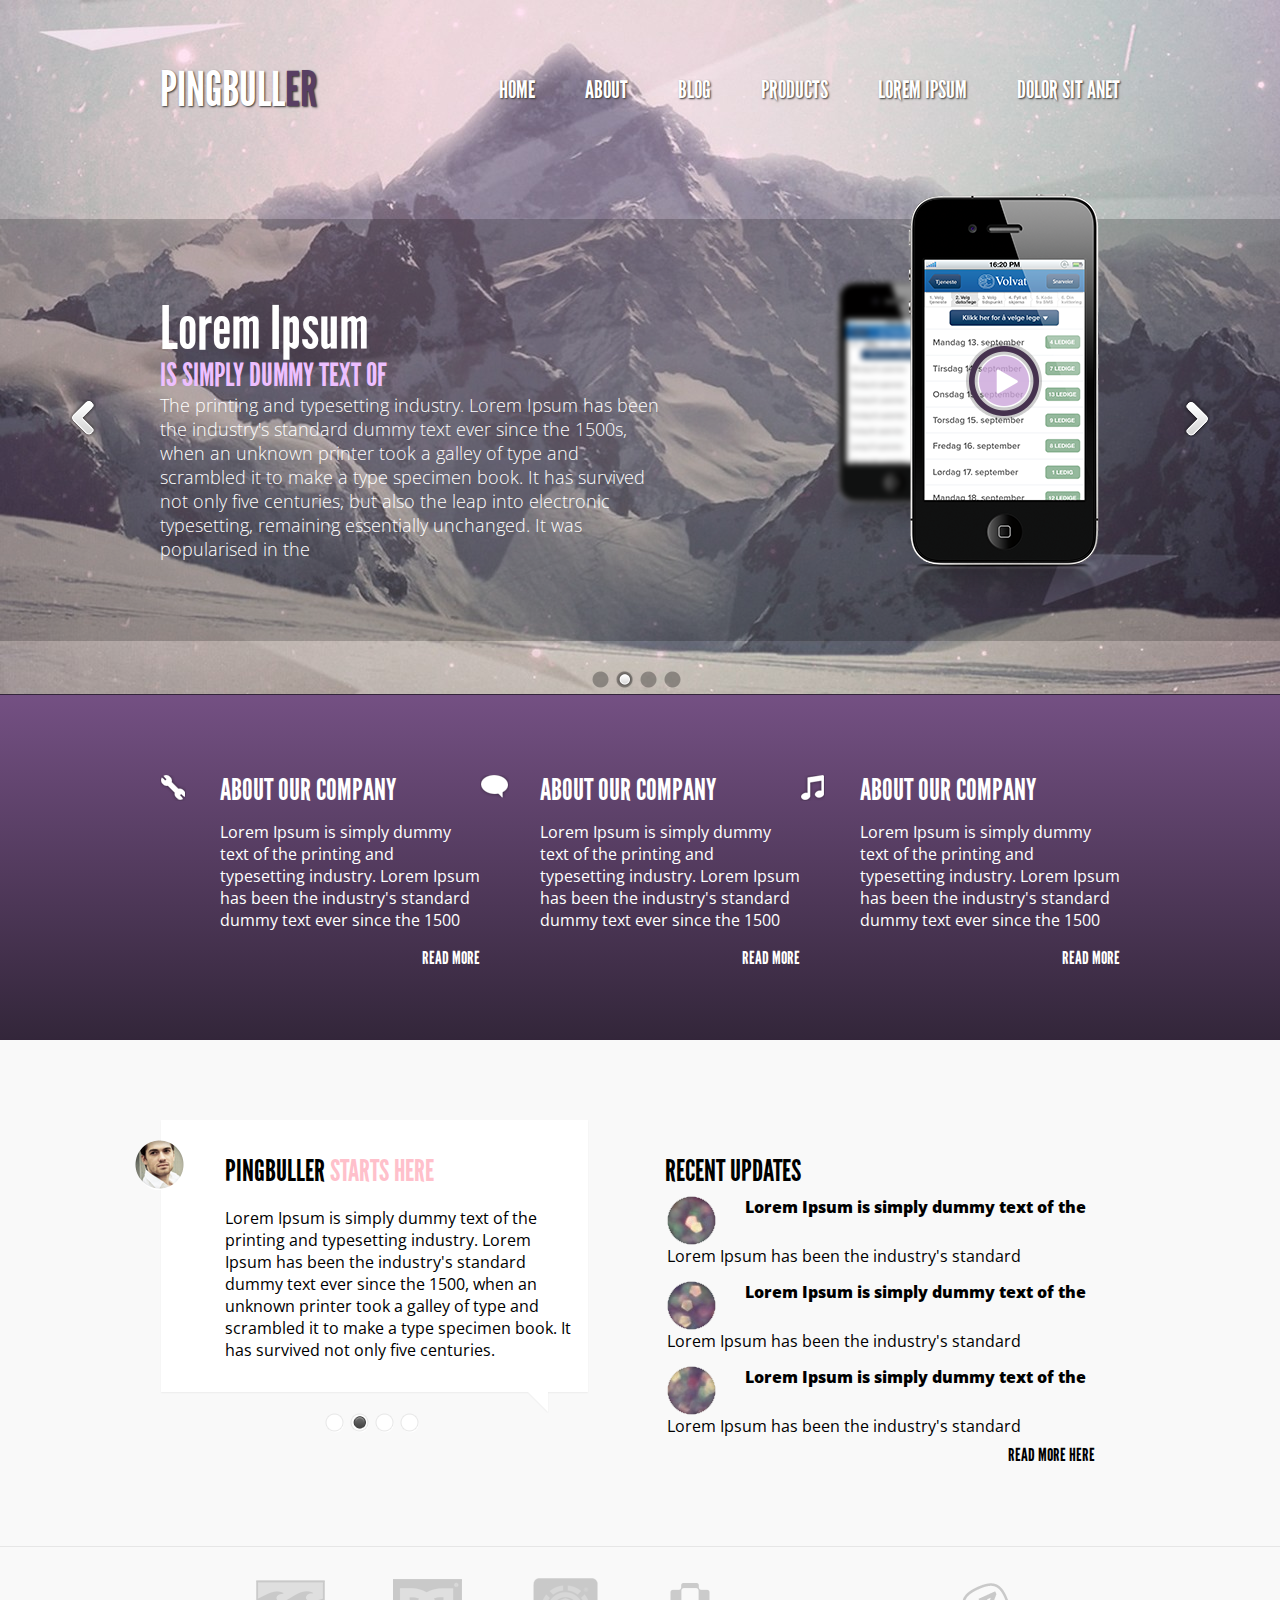
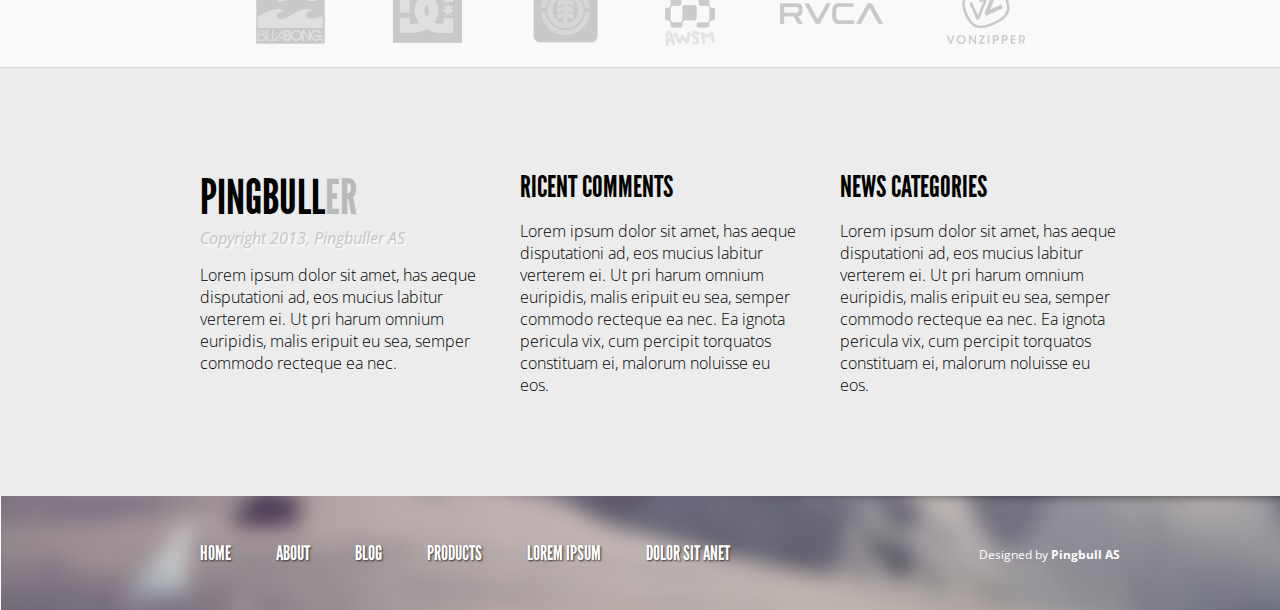
<file: examm/index.html>
<!DOCTYPE html>
<html lang="en">
<head>
    <meta charset="UTF-8">
    <title>examm</title>
    <link rel="stylesheet" href="css/style.css">
    <link href='https://fonts.googleapis.com/css?family=Open+Sans:300,400,800' rel='stylesheet' type='text/css'>
</head>
<body>
    <header>
       <div class="wrap">
           <div class="top">
               <a href="" class="logo">pingbull<span>er</span></a>
               <ul>
                   <li><a href="">home</a></li>
                   <li><a href="">about</a></li>
                   <li><a href="">blog</a></li>
                   <li><a href="">products</a></li>
                   <li><a href="">lorem ipsum</a></li>
                   <li><a href="">dolor sit anet</a></li>
               </ul>
           </div>
       </div>
        <div class="slider">
            <div class="wrap">
                <span class="title">Lorem Ipsum</span>
                <span class="subtitle">Is simply dummy text of </span>
                <p>The printing and typesetting industry. Lorem Ipsum has been the industry's standard dummy text ever since the 1500s, when an unknown printer took a galley of type and scrambled it to make a type specimen book. It has survived not only five centuries, but also the leap into electronic typesetting, remaining essentially unchanged. It was popularised in the</p>
                <img src="img/phone.png" alt="">
                <div class="arrow_left"></div>
                <div class="arrow_right"></div>
            </div>
        </div>
        <div class="wrap">
            <div class="nav">
                <span></span>
                <span class="active"></span>
                <span></span>
                <span></span>
            </div>
        </div>
    </header>
    <div class="purple">
        <div class="wrap">
                <div class="box1">
                    <span>about our company</span>
                    <p>Lorem Ipsum is simply dummy text of the printing and typesetting industry. Lorem Ipsum has been the industry's standard dummy text ever since the 1500</p>
                    <a href="">read more</a>
                </div>
                <div class="box2">
                    <span>about our company</span>
                    <p>Lorem Ipsum is simply dummy text of the printing and typesetting industry. Lorem Ipsum has been the industry's standard dummy text ever since the 1500</p>
                    <a href="">read more</a>
                </div>
                <div class="box3">
                    <span>about our company</span>
                    <p>Lorem Ipsum is simply dummy text of the printing and typesetting industry. Lorem Ipsum has been the industry's standard dummy text ever since the 1500</p>
                    <a href="">read more</a>
                </div>
        </div>
    </div>
    <div class="blog">
        <div class="wrap">
            <div class="blog1">
                <div class="item">
                    <img src="img/blog1_avatar.png" alt="">
                    <span class="black">pingbuller <span>starts here</span></span>
                    <p>Lorem Ipsum is simply dummy text of the printing and typesetting industry. Lorem Ipsum has been the industry's standard dummy text ever since the 1500, when an unknown printer took a galley of type and scrambled it to make a type specimen book. It has survived not only five centuries.</p>
                </div>
                <div class="nav">
                    <span></span>
                    <span class="active"></span>
                    <span></span>
                    <span></span>
                </div>
            </div>
            <div class="blog2">
                <span class="recent">recent updates</span>
                <div class="updates1">
                    <img src="img/update1.png" alt="">
                    <span>Lorem Ipsum is simply dummy text of the </span>
                    <p>Lorem Ipsum has been the industry's standard </p>
                </div>
                <div class="updates2">
                    <img src="img/update2.png" alt="">
                    <span>Lorem Ipsum is simply dummy text of the </span>
                    <p>Lorem Ipsum has been the industry's standard </p>
                </div>
                <div class="updates3">
                    <img src="img/update3.png" alt="">
                    <span>Lorem Ipsum is simply dummy text of the </span>
                    <p>Lorem Ipsum has been the industry's standard </p>
                </div>
                <a href="">read more here</a>
            </div>
        </div>
    </div>
    <div class="brands">
        <div class="wrap">
            <img src="img/brand1.png" alt="">
            <img src="img/brand2.png" alt="">
            <img src="img/brand3.png" alt="">
            <img src="img/brand4.png" alt="">
            <img src="img/brand5.png" alt="">
            <img src="img/brand6.png" alt="">
        </div>
    </div>
    <div class="content">
        <div class="wrap">
            <div class="pig1">
                <div class="gray">pingbull<span>er</span></div>
                <span class="italic">Copyright 2013, Pingbuller AS</span>
                <p>Lorem ipsum dolor sit amet, has aeque disputationi ad, eos mucius labitur verterem ei. Ut pri harum omnium euripidis, malis eripuit eu sea, semper commodo recteque ea nec.</p>
            </div>
            <div class="pig2">
                <span>ricent comments</span>
                <p>Lorem ipsum dolor sit amet, has aeque disputationi ad, eos mucius labitur verterem ei. Ut pri harum omnium euripidis, malis eripuit eu sea, semper commodo recteque ea nec. Ea ignota pericula vix, cum percipit torquatos constituam ei, malorum noluisse eu eos.</p>
            </div>
            <div class="pig3">
                <span>news categories</span>
                <p>Lorem ipsum dolor sit amet, has aeque disputationi ad, eos mucius labitur verterem ei. Ut pri harum omnium euripidis, malis eripuit eu sea, semper commodo recteque ea nec. Ea ignota pericula vix, cum percipit torquatos constituam ei, malorum noluisse eu eos.</p>
            </div>
        </div>
    </div>
    <footer>
        <div class="wrap">
            <ul>
                <li><a href="">home</a></li>
                <li><a href="">about</a></li>
                <li><a href="">blog</a></li>
                <li><a href="">products</a></li>
                <li><a href="">lorem ipsum</a></li>
                <li><a href="">dolor sit anet</a></li>
            </ul>
            <span class="foot">Designed by <strong>Pingbull AS</strong></span>
        </div>
    </footer>
</body>
</html>
</file>
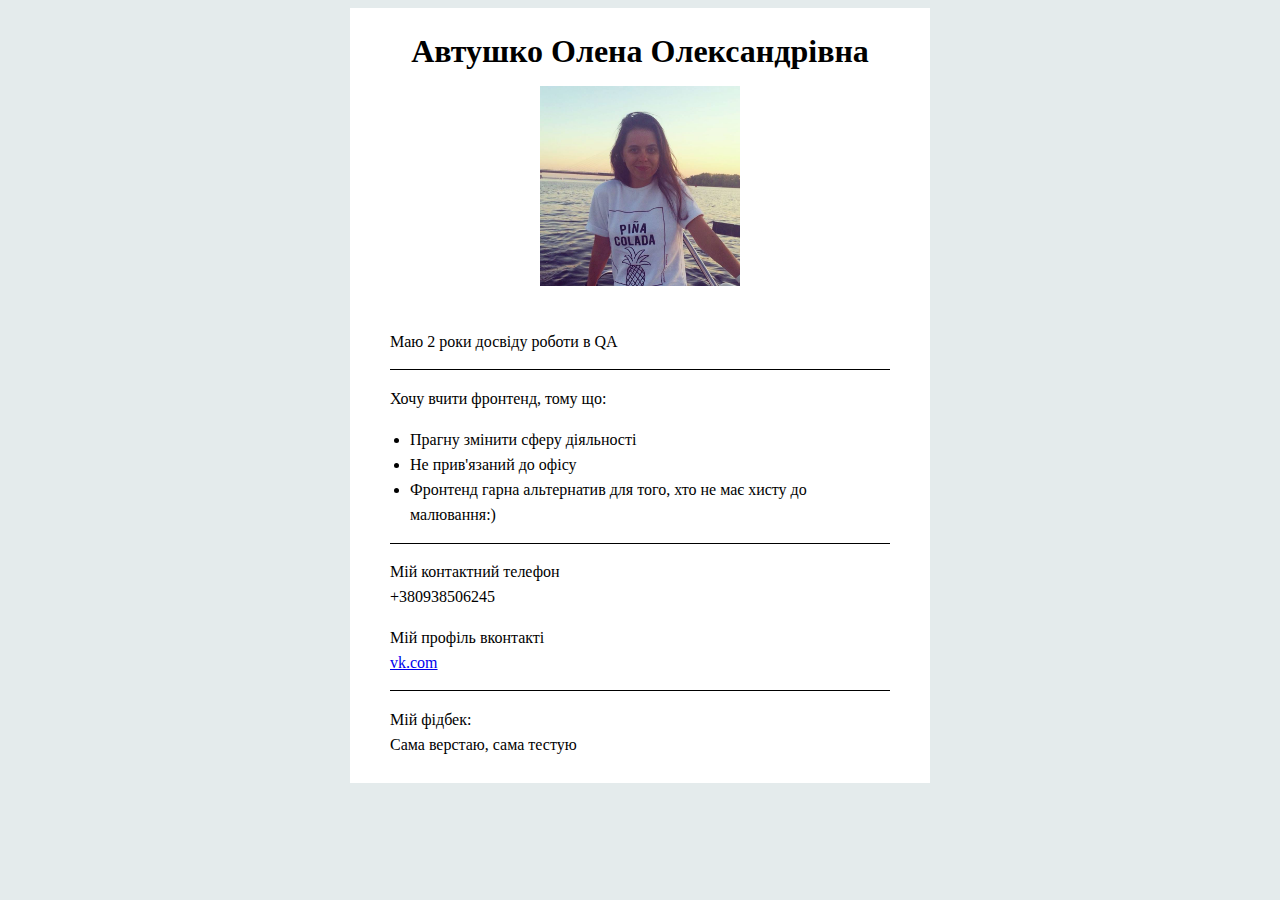
<file: homework1/index.html>
<!DOCTYPE html>
<html lang="en">
<head>
    <meta charset="UTF-8">
    <title>homework1</title>
    <link rel="stylesheet" href="css/style.css">
</head>
<body>
<div class="box1">
    <h1>Автушко Олена Олександрівна</h1>
    <img src="img/hw1.jpg" width="200">
 </div>
<div class="box2">
    <p class="brd1">Маю 2 роки досвіду роботи в QA</p>

    <p>Хочу вчити фронтенд, тому що:</p>
    <ul>
        <li>Прагну змінити сферу діяльності</li>
        <li>Не прив'язаний до офісу</li>
        <li>Фронтенд гарна альтернатив для того, хто не має хисту до малювання:)</li>
    </ul>

    <p class="brd2">Мій контактний телефон <br>+380938506245</p>
    <p class="brd1">Мій профіль вконтакті <br><a href="http://vk.com/id80148884" target="_blank">vk.com</a></p>

    <p>Мій фідбек: <br>Сама верстаю, сама тестую</p>
</div>
</body>
</html>
</file>
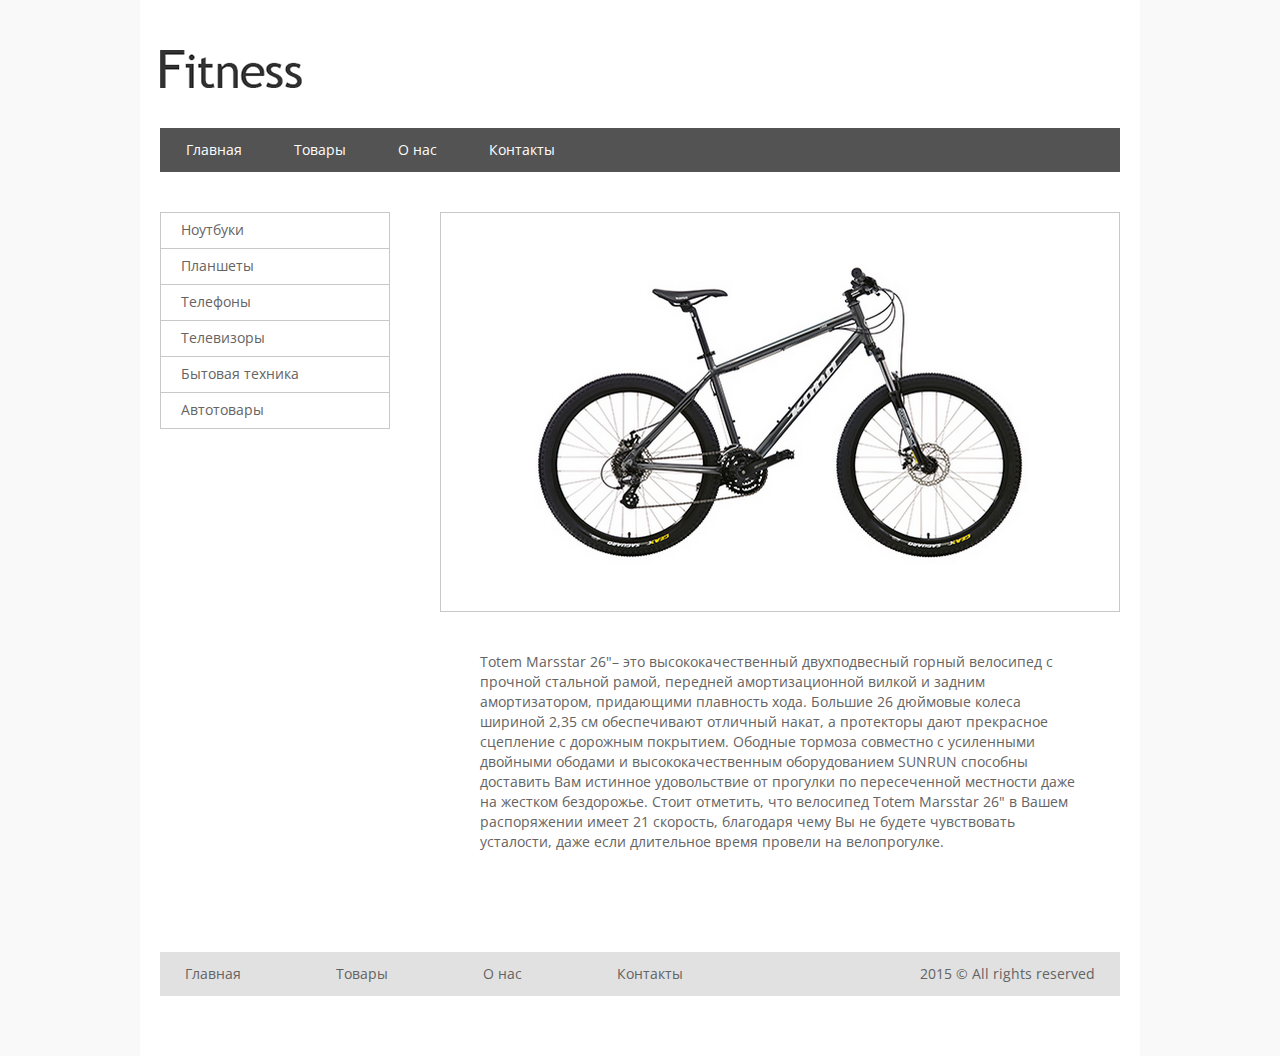
<file: homework3/index.html>
<!DOCTYPE html>
<html lang="en">
<head>
    <meta charset="UTF-8">
    <title>homework3</title>
    <link href='https://fonts.googleapis.com/css?family=Open+Sans:400,400italic,700,300&subset=latin,cyrillic' rel='stylesheet' type='text/css'>
    <link rel="stylesheet" href="css/reset.css">
    <link rel="stylesheet" href="css/style.css">
  </head>
<body>
<div class="wrapper">
    <div class="header">
        <img class="logo" src="img/logo.png" alt="logo">
        <ul class="menu">
            <li><a href="">Главная</a></li>
            <li><a href="">Товары</a></li>
            <li><a href="">О нас</a></li>
            <li><a href="">Контакты</a></li>
        </ul>
    </div>
    <div class="sidebar">
        <ul class="sb">
            <li><a href="">Ноутбуки</a></li>
            <li><a href="">Планшеты</a></li>
            <li><a href="">Телефоны</a></li>
            <li><a href="">Телевизоры</a></li>
            <li><a href="">Бытовая техника</a></li>
            <li><a href="">Автотовары</a></li>
        </ul>
    </div>
    <div class="content">
        <img class="mainimg" src="img/mainimg.PNG" alt="main img">
        <p>Totem Marsstar 26"– это высококачественный двухподвесный горный велосипед с прочной стальной рамой, передней амортизационной вилкой и задним амортизатором, придающими плавность хода. Большие 26 дюймовые колеса шириной 2,35 см обеспечивают отличный накат, а протекторы дают прекрасное сцепление с дорожным покрытием. Ободные тормоза совместно с усиленными двойными ободами и высококачественным оборудованием SUNRUN способны доставить Вам истинное удовольствие от прогулки по пересеченной местности даже на жестком бездорожье. Стоит отметить, что велосипед Totem Marsstar 26" в Вашем распоряжении имеет 21 скорость, благодаря чему Вы не будете чувствовать усталости, даже если длительное время провели на велопрогулке.</p>
    </div>
    <div class="footer">
        <ul class="info">
            <li><a href="">Главная</a></li>
            <li><a href="">Товары</a></li>
            <li><a href="">О нас</a></li>
            <li><a href="">Контакты</a></li>
        </ul>
        <p class="copyright">2015 &copy; All rights reserved</p>
    </div>
</div>
</body>
</html>
</file>
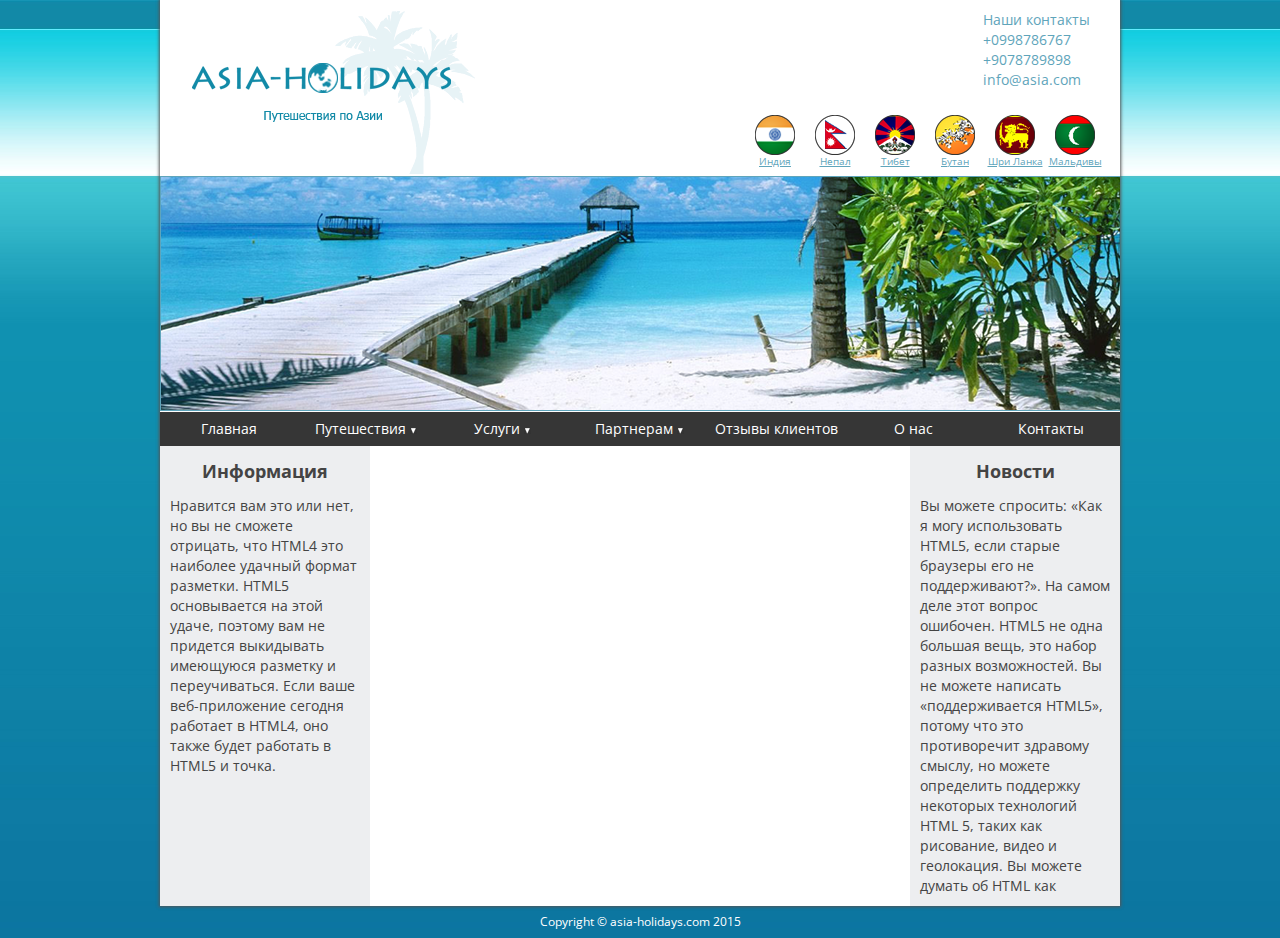
<file: homework4/index.html>
<!DOCTYPE html>
<html lang="en">
<head>
    <meta charset="UTF-8">
    <title>homework4</title>
    <link href='https://fonts.googleapis.com/css?family=Open+Sans:400,400italic,700,300&subset=latin,cyrillic' rel='stylesheet' type='text/css'>
    <link rel="stylesheet" href="css/reset.css">
    <link rel="stylesheet" href="css/style.css">
</head>
<body>
<div class="wrapper">
    <div class="header">
        <img class="logo" src="img/logo.png" alt="logo">
        <ul class="contacts">
            <li>Наши контакты</li>
            <li>+0998786767</li>
            <li>+9078789898</li>
            <li>info@asia.com</li>
        </ul>
        <ul class="country">
            <li><img src="img/flag1.png" alt="Индия"><a href="">Индия</a></li>
            <li><img src="img/flag2.png" alt="Непал"><a href="">Непал</a></li>
            <li><img src="img/flag3.png" alt="Тибет"><a href="">Тибет</a></li>
            <li><img src="img/flag4.png" alt="Бутан"><a href="">Бутан</a></li>
            <li><img src="img/flag5.png" alt="Шри Ланка"><a href="">Шри Ланка</a></li>
            <li><img src="img/flag6.png" alt="Мальдивы"><a href="">Мальдивы</a></li>
        </ul>
    </div>
    <div class="img">
        <img src="img/img1.png" alt="Main img">
    </div>
    <div class="menu">
        <ul>
            <li><a href="">Главная</a></li>
            <li>
                <a href="">Путешествия <img src="img/menu.png" alt=""></a>
                <ul class="sub">
                    <li><a href="">Путешествия 1</a></li>
                    <li><a href="">Путешествия 2</a></li>
                    <li><a href="">Путешествия 3</a></li>
                    <li><a href="">Путешествия 4</a></li>
                    <li><a href="">Путешествия 5</a></li>
                </ul>
            </li>
            <li>
                <a href="">Услуги <img src="img/menu.png" alt=""></a>
                <ul class="sub">
                    <li><a href="">Услуги 1</a></li>
                    <li><a href="">Услуги 1</a></li>
                    <li><a href="">Услуги 1</a></li>
                    <li><a href="">Услуги 1</a></li>
                    <li><a href="">Услуги 1</a></li>
                </ul>
            </li>
            <li>
                <a href="">Партнерам <img src="img/menu.png" alt=""></a>
                <ul class="sub">
                    <li><a href="">Партнерам 1</a></li>
                    <li><a href="">Партнерам 2</a></li>
                    <li><a href="">Партнерам 3</a></li>
                    <li><a href="">Партнерам 4</a></li>
                    <li><a href="">Партнерам 5</a></li>
                </ul>
            </li>
            <li><a href="">Отзывы клиентов</a></li>
            <li><a href="">О нас</a></li>
            <li><a href="">Контакты</a></li>
        </ul>
    </div>
     <div class="content">
        <div class="sidebar1">
            <h2>Информация</h2>
            <p>Нравится вам это или нет, но вы не сможете отрицать, что HTML4 это наиболее удачный формат разметки. HTML5 основывается на этой удаче, поэтому вам не придется выкидывать имеющуюся разметку и переучиваться. Если ваше веб-приложение сегодня работает в HTML4, оно также будет работать в HTML5 и точка.</p>
        </div>
        <div class="center"></div>
        <div class="sidebar2">
            <h2>Новости</h2>
            <p>Вы можете спросить: «Как я могу использовать HTML5, если старые браузеры его не поддерживают?». На самом деле этот вопрос ошибочен. HTML5 не одна большая вещь, это набор разных возможностей. Вы не можете написать «поддерживается HTML5», потому что это противоречит здравому смыслу, но можете определить поддержку некоторых технологий HTML 5, таких как рисование, видео и геолокация.
                Вы можете думать об HTML как </p>
        </div>
    </div>
    </div>
    <div class="footer">
        <p>Copyright &copy; asia-holidays.com 2015</p>
    </div>
    </body>
</html>
</file>
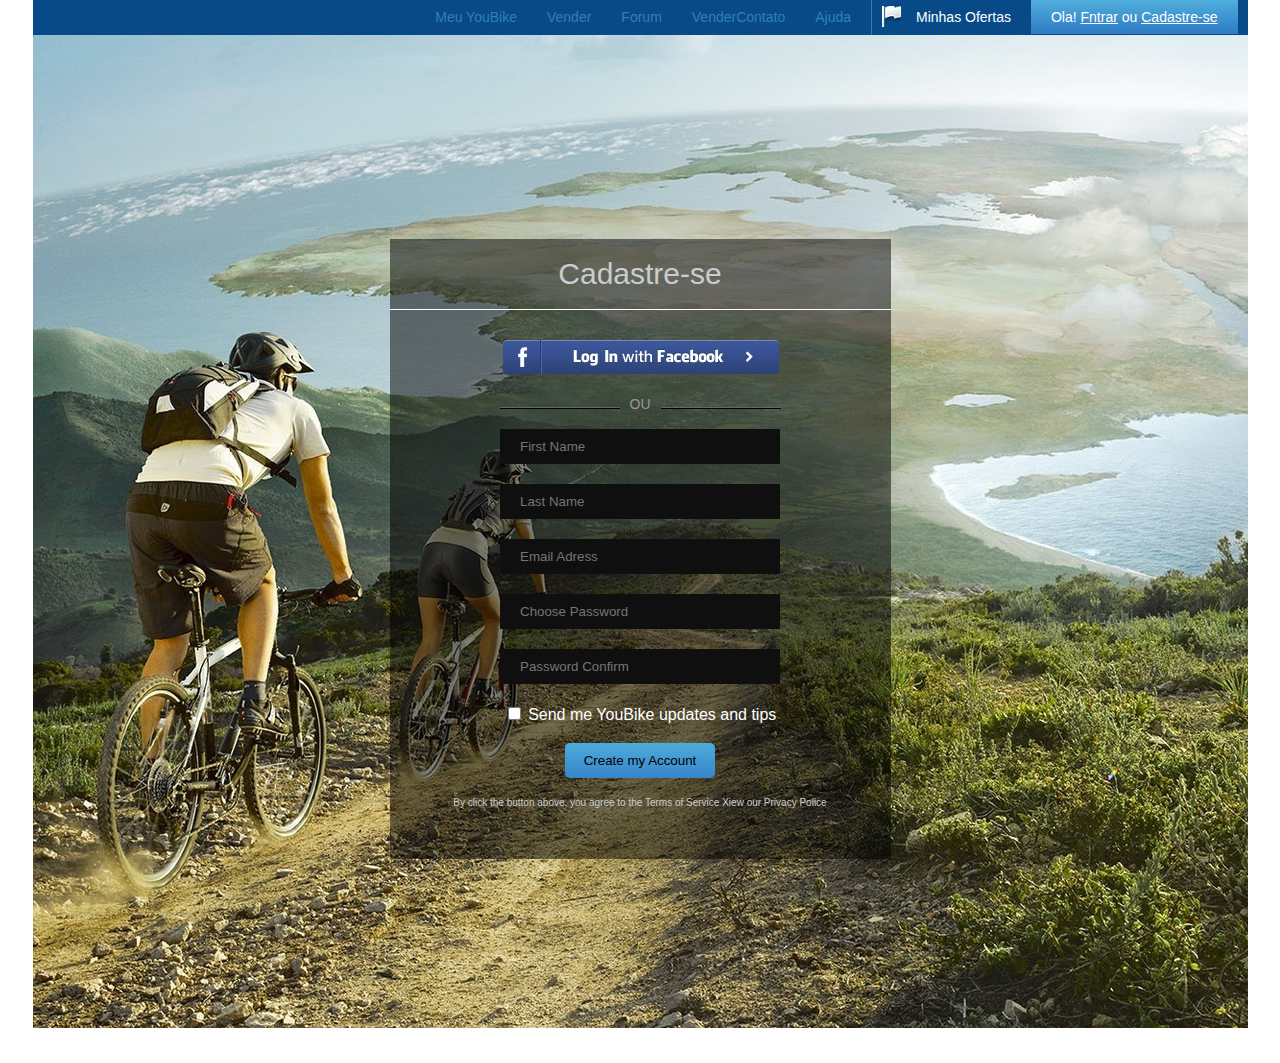
<file: homework5.1/index.html>
<!DOCTYPE HTML>
<html>
<head>
    <meta charset="utf-8">
    <title>homework5.1</title>
    <link rel="stylesheet" href="css/reset.css">
    <link rel="stylesheet" href="css/style.css">
</head>
<body>
<div class="wrap">
    <div class="header">
        <div class="reg"><p>Ola! <a href="">Fntrar</a> ou <a href="">Cadastre-se</a></p></div>
        <a class="logo">Minhas Ofertas</a>
        <p class="flag"><img src="img/logo.png" alt=""></p>
        <ul class="menu">
            <li><a href="">Ajuda</a></li>
            <li><a href="">VenderContato</a></li>
            <li><a href="">Forum</a></li>
            <li><a href="">Vender</a></li>
            <li><a href="">Meu YouBike</a></li>
        </ul>
    </div>
    <div class="popup">
        <p class="h">Cadastre-se</p>
        <div class="facebook"><a href="facebook.com"><img src="img/facebook.png" alt=""></a></div>
        <div class="inner">
            <div class="line"></div>
            <div class="text"><p>OU</p></div>
            <div class="line"></div>
        </div>
        <form action="/" class="forma">
            <div><input class="inp" type="text" name="First_name" id="First_name" placeholder="First Name"></div>
            <div><input class="inp" type="text" name="Last_name" id="Last_name" placeholder="Last Name"></div>
            <div><input class="inp" type="text" name="Email" id="Email" placeholder="Email Adress"></div>
            <div><input class="inp" type="password" name="Password" id="Password" placeholder="Choose Password"></div>
            <div><input class="inp" type="password" name="Password" id="Password_Confirm" placeholder="Password Confirm"></div>
            <div><input type="checkbox" name="" id="">
                <span>Send me YouBike updates and tips</span>
            </div>
            <div><input type="button" value="Create my Account" class="submit"></div>
        </form>
        <p class="info">By click the button above, you agree to the Terms of Service Xiew our Privacy Police</p>
    </div>
</div>
</body>
</html>
</file>
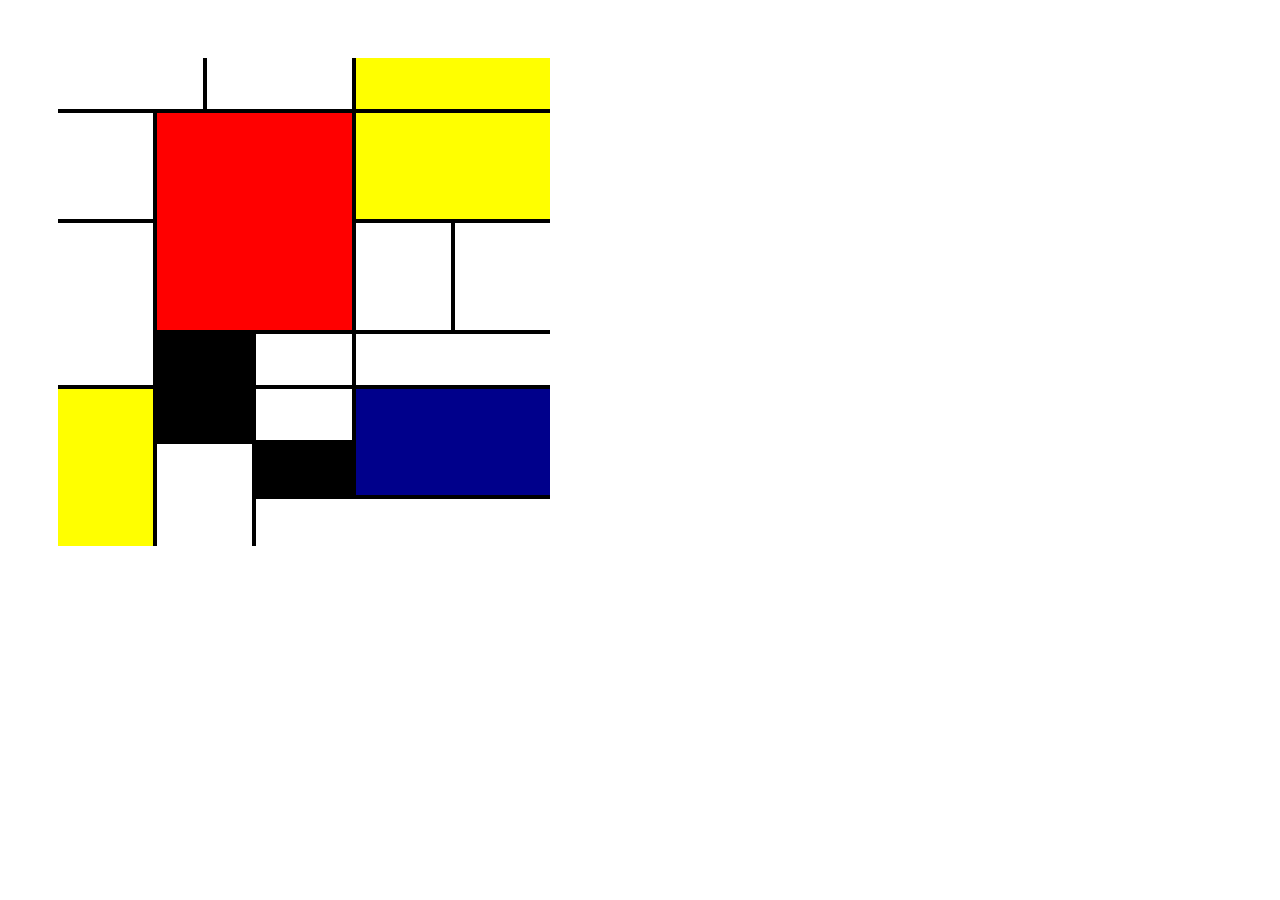
<file: homework5.2/index.html>
<!DOCTYPE html>
<html>
<head>
    <title>homework5.2</title>
    <meta charset="utf-8">
    <link rel="stylesheet" href="css/style.css">
</head>
<body>
<div class="wrap">
    <table>
        <tr>
            <td colspan="2"></td>
            <td colspan="3"></td>
            <td class="six" colspan="2"></td>
        </tr>
        <tr>
            <td rowspan="2"></td>
            <td class="nine" colspan="4" rowspan="4"></td>
            <td class="thirteen" colspan="2" rowspan="2"></td>
        </tr>
        <tr>
        </tr>
        <tr>
            <td rowspan="3"></td>
            <td rowspan="2"></td>
            <td rowspan="2"></td>
        </tr>
        <tr>
        </tr>
        <tr>
            <td class="thirtyseven" colspan="2" rowspan="2"></td>
            <td colspan="2"></td>
            <td colspan="2"></td>
        </tr>
        <tr>
            <td class="fortythree" rowspan="3"></td>
            <td colspan="2"></td>
            <td class="fortyeight" colspan="2" rowspan="2"></td>
        </tr>
        <tr>
            <td colspan="2" rowspan="2"></td>
            <td class="fiftythree" colspan="2"></td>
        </tr>
        <tr>
            <td colspan="4"></td>
        </tr>
    </table>
</div>

</body>
</html>
</file>
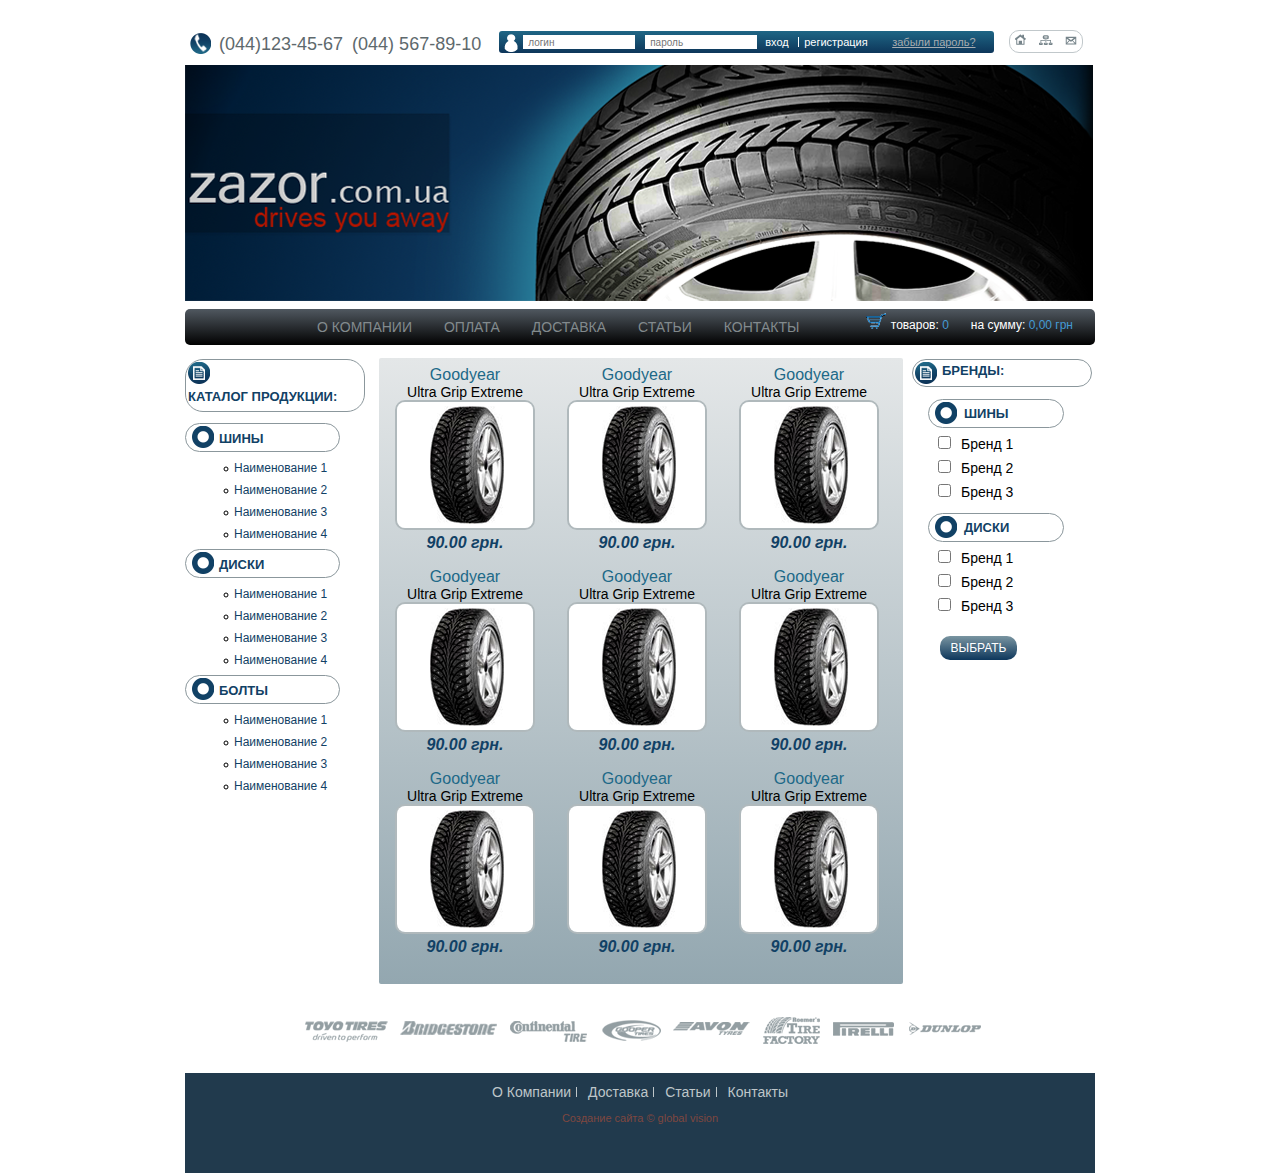
<file: homework6/index.html>
<!DOCTYPE HTML>
<html>
<head>
    <meta charset="utf-8">
    <title>homework6</title>
    <link rel="stylesheet" href="css/style.css">
</head>
<body>
<div class="wrap">
    <header>
        <div class="top">
            <div class="info">
                <img src="img/phone.png" alt="">
                <p>(044)123-45-67</p>
                <p class="number">(044) 567-89-10</p>
            </div>
            <div class="auto">
                <img src="img/reg.png" alt="">
                <input type="text" placeholder="логин">
                <input type="password" placeholder="пароль">
                <input type="submit" value="вход">
                <a href="" class="reg">регистрация</a>
                <a href="" class="pass">забыли пароль?</a>
            </div>
            <div class="nav">
                <a href=""><img src="img/home.png" alt=""></a>
                <a href=""><img src="img/map.png" alt=""></a>
                <a href=""><img src="img/latter.png" alt=""></a>
            </div>
            <img src="img/baner.png" alt="" class="banner">
        </div>
    </header>
    <div class="menu">
        <ul>
            <li><a href="">О КОМПАНИИ</a></li>
            <li><a href="">ОПЛАТА</a></li>
            <li><a href="">ДОСТАВКА</a></li>
            <li><a href="">СТАТЬИ</a></li>
            <li><a href="">КОНТАКТЫ</a></li>
        </ul>
        <div>
            <p>на сумму: <span>0,00 грн</span></p>
            <p>товаров: <span>0</span></p>
            <img src="img/menu.png" alt="">
        </div>
    </div>
    <div class="content">
        <div class="box1">
            <div class="title"><img src="img/list.png" alt=""><span>каталог продукции:</span></div>
            <div class="subtitle"><img src="img/check.png" alt=""><span>шины</span></div>
            <ul>
                <li><a href="">наименование 1</a></li>
                <li><a href="">наименование 2</a></li>
                <li><a href="">наименование 3</a></li>
                <li><a href="">наименование 4</a></li>
            </ul>
            <div class="subtitle"><img src="img/check.png" alt=""><span>диски</span></div>
            <ul>
                <li><a href="">наименование 1</a></li>
                <li><a href="">наименование 2</a></li>
                <li><a href="">наименование 3</a></li>
                <li><a href="">наименование 4</a></li>
            </ul>
            <div class="subtitle"><img src="img/check.png" alt=""><span>болты</span></div>
            <ul>
                <li><a href="">наименование 1</a></li>
                <li><a href="">наименование 2</a></li>
                <li><a href="">наименование 3</a></li>
                <li><a href="">наименование 4</a></li>
            </ul>
        </div>
        <div class="box2">
            <div class="goods">
                <span class="item">goodyear</span>
                <span class="desc">ultra grip extreme</span>
                <img src="img/goods.png" alt="">
                <span class="price">90.00 грн.</span>
            </div>
            <div class="goods">
                <span class="item">goodyear</span>
                <span class="desc">ultra grip extreme</span>
                <img src="img/goods.png" alt="">
                <span class="price">90.00 грн.</span>
            </div>
            <div class="goods">
                <span class="item">goodyear</span>
                <span class="desc">ultra grip extreme</span>
                <img src="img/goods.png" alt="">
                <span class="price">90.00 грн.</span>
            </div>
            <div class="goods">
                <span class="item">goodyear</span>
                <span class="desc">ultra grip extreme</span>
                <img src="img/goods.png" alt="">
                <span class="price">90.00 грн.</span>
            </div>
            <div class="goods">
                <span class="item">goodyear</span>
                <span class="desc">ultra grip extreme</span>
                <img src="img/goods.png" alt="">
                <span class="price">90.00 грн.</span>
            </div>
            <div class="goods">
                <span class="item">goodyear</span>
                <span class="desc">ultra grip extreme</span>
                <img src="img/goods.png" alt="">
                <span class="price">90.00 грн.</span>
            </div>
            <div class="goods">
                <span class="item">goodyear</span>
                <span class="desc">ultra grip extreme</span>
                <img src="img/goods.png" alt="">
                <span class="price">90.00 грн.</span>
            </div>
            <div class="goods">
                <span class="item">goodyear</span>
                <span class="desc">ultra grip extreme</span>
                <img src="img/goods.png" alt="">
                <span class="price">90.00 грн.</span>
            </div>
            <div class="goods">
                <span class="item">goodyear</span>
                <span class="desc">ultra grip extreme</span>
                <img src="img/goods.png" alt="">
                <span class="price">90.00 грн.</span>
            </div>
        </div>
        <div class="box3">
            <div class="title"><img src="img/list.png" alt=""><span>бренды:</span></div>
            <div class="subtitle"><img src="img/check.png" alt=""><span>шины</span></div>
            <ul>
                <li><label for="check1"><input type="checkbox" id="check1">бренд 1</label></li>
                <li><label for="check2"><input type="checkbox" id="check2">бренд 2</label></li>
                <li><label for="check3"><input type="checkbox" id="check3">бренд 3</label></li>
            </ul>
            <div class="subtitle"><img src="img/check.png" alt=""><span>диски</span></div>
            <ul>
                <li><label for="check5"><input type="checkbox" id="check5">бренд 1</label></li>
                <li><label for="check6"><input type="checkbox" id="check6">бренд 2</label></li>
                <li><label for="check7"><input type="checkbox" id="check7">бренд 3</label></li>
            </ul>
            <input type="submit" value="Выбрать" class="submit">
        </div>
        <div class="box3"></div>
    </div>
    <div class="brands"><img src="img/brands.png" alt=""></div>
    <footer>
        <ul>
            <li><a href="">о компании</a></li>
            <li><a href="">доставка</a></li>
            <li><a href="">статьи</a></li>
            <li><a href="">контакты</a></li>
        </ul>
        <span>Cоздание сайта &copy; global vision</span>
    </footer>
</div>
</body>
</html>
</file>
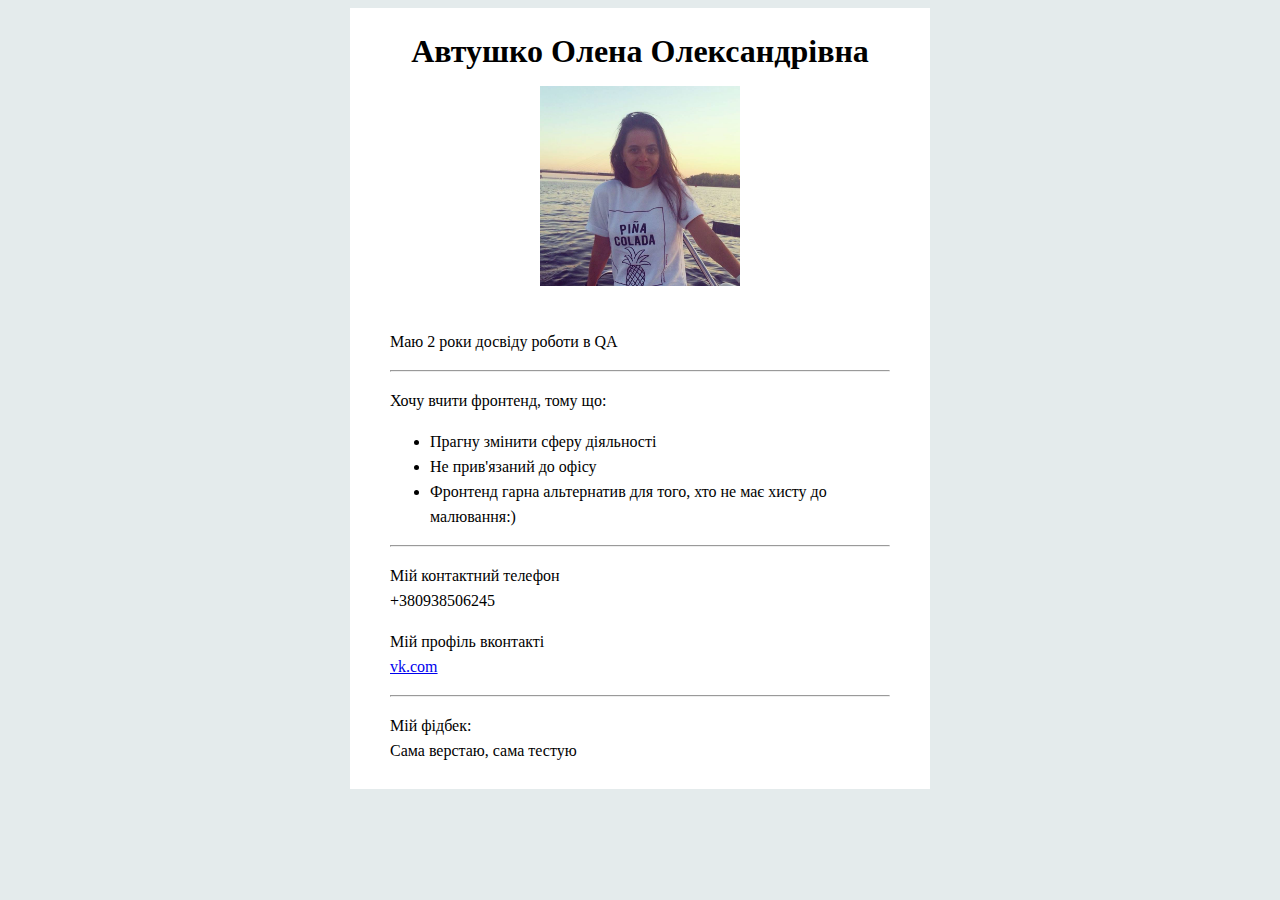
<file: GoIT/Markup/Home/lesson1/homework_1.html>
<!DOCTYPE html>
<html lang="en">
<head>
    <meta charset="UTF-8">
    <title>homework1</title>
    <link rel="stylesheet" href="style.css">
</head>
<body>

<div class="box1">
    <h1>Автушко Олена Олександрівна</h1>
    <img src="hw1.jpg" width="200" >
 </div>
<div class="box2">
    <p>Маю 2 роки досвіду роботи в QA</p>
    <hr>
    <p>Хочу вчити фронтенд, тому що:</p>
    <ul>
        <li>Прагну змінити сферу діяльності</li>
        <li>Не прив'язаний до офісу</li>
        <li>Фронтенд гарна альтернатив для того, хто не має хисту до малювання:)</li>
    </ul>
    <hr>
    <p>Мій контактний телефон <br>+380938506245</p>
    <p>Мій профіль вконтакті <br><a href="http://vk.com/id80148884" target="_blank">vk.com</a></p>
    <hr>
    <p>Мій фідбек: <br>Сама верстаю, сама тестую</p>
</div>
</body>
</html>
</file>
<file: examm/css/style.css>
@font-face {
    font-family: 'league_gothicregular';
    src: url('../fonts/leaguegothic-regular-webfont.eot');
    src: url('../fonts/leaguegothic-regular-webfont.eot?#iefix') format('embedded-opentype'),
    url('../fonts/leaguegothic-regular-webfont.woff2') format('woff2'),
    url('../fonts/leaguegothic-regular-webfont.woff') format('woff'),
    url('../fonts/leaguegothic-regular-webfont.ttf') format('truetype'),
    url('../fonts/leaguegothic-regular-webfont.svg#league_gothicregular') format('svg');
    font-weight: normal;
    font-style: normal;
}

html, body {
    margin: 0;
}

.wrap {
    width: 960px;
    margin: 0 auto;
    position: relative;
}

header  {
    width: 100%;
    background: url("../img/header.jpg") top center no-repeat;
    float: left;
    height: 694px;
}

header .logo {
    float: left;
    text-decoration: none;
    text-transform: uppercase;
    font-family: 'league_gothicregular', serif;
    margin: 60px 0 0 0;
    font-size: 48px;
    color: #ffffff;
    text-shadow: 1px 1px 2px #333333;
}

header .logo span {
    color: #583e63;
}


header ul {
    float: right;
    margin: 75px 0 0 0;
}

header ul li {
    list-style: none;
    float: left;
}

header ul li a {
    float: left;
    text-decoration: none;
    text-transform: uppercase;
    margin-left: 50px;
    font-family: 'league_gothicregular', serif;
    font-size: 24px;
    color: #ffffff;
    text-shadow: 1px 1px 2px #333333;
}


header ul li a:hover {
    border-bottom: 2px solid #edbfff;
}

.slider {
    float: left;
    background-color: rgba(0, 0, 0, 0.2);
    margin: 100px 0 30px 0;
    width: 100%;
}

.slider .title {
    float: left;
    width: 500px;
    color: #ffffff;
    font-size: 60px;
    font-family: 'league_gothicregular', sans-serif;
    margin: 80px 0 0 0;
    line-height: 60px;
}

.slider .subtitle {
    float: left;
    width: 500px;
    color: #edbfff;
    font-size: 32px;
    text-transform: uppercase;
    font-family: 'league_gothicregular', serif;
    line-height: 34px;
}

.slider p {
    float: left;
    width: 500px;
    color: #ffffff;
    font-size: 18px;
    font-family: 'Open Sans', sans-serif;
    font-weight: 300;
    margin: 0 0 80px 0;
}

.slider img {
    float: right;
    margin: -200px 20px 0 0;
}

.slider .arrow_left {
    position: absolute;
    top: 180px;
    left: -90px;
    background: url("../img/arrow_left.png") top left no-repeat;
    height: 38px;
    width: 26px;
    cursor: pointer;
}

.slider .arrow_right {
    position: absolute;
    top: 180px;
    right: -90px;
    background: url("../img/arrow_right.png") top left no-repeat;
    height: 38px;
    width: 26px;
    cursor: pointer;
}

header .nav {
    margin: 0 auto;
    width: 96px;
}

header .nav span {
    background: url("../img/noactive_h.png") top left no-repeat;
    float: left;
    height: 19px;
    width: 19px;
    margin: 0 5px 0 0;
}

header .nav .active {
    background: url("../img/active_h.png") top left no-repeat;
}

.purple {
    float: left;
    width: 100%;
    background-image: -ms-linear-gradient(top, #745083 0%, #33263A 100%);

    background-image: -moz-linear-gradient(top, #745083 0%, #33263A 100%);

    background-image: -o-linear-gradient(top, #745083 0%, #33263A 100%);

    background-image: -webkit-gradient(linear, left top, left bottom, color-stop(0, #745083), color-stop(100, #33263A));

    background-image: -webkit-linear-gradient(top, #745083 0%, #33263A 100%);

    background-image: linear-gradient(to bottom, #745083 0%, #33263A 100%);
    border-top: 1px solid #33253a;
    border-bottom: 1px solid #33253a;
}

.purple .box1,
.purple .box2,
.purple .box3 {
    float: left;
    width: 320px;
    margin: 80px 0 70px 0;
}

.purple span {
    font-size: 30px;
    text-transform: uppercase;
    font-family: 'league_gothicregular', serif;
    color: #ffffff;
    padding: 0 0 0 60px;
    float: left;
    line-height: 30px;
}

.purple p {
    float: left;
    font-family: 'Open Sans', sans-serif;
    color: #ffffff;
    padding: 0 0 0 60px;
    font-size: 16px;
}

.purple a {
    float: right;
    color: #ffffff;
    text-transform: uppercase;
    font-family: 'league_gothicregular', serif;
    font-size: 18px;
    text-decoration: none;
}

.purple a:hover {
    text-shadow: 0 0 3px #ffffff;
}

.purple .box1 {
    background: url("../img/box1.png") top left no-repeat;
}

.purple .box2 {
    background: url("../img/box2.png") top left no-repeat;
}

.purple .box3 {
    background: url("../img/box3.png") top left no-repeat;
}

.blog {
    float: left;
    width: 100%;
    background-color: #f9f9f9;
    padding: 80px 0;
}

.blog .blog1 {
    float: left;
    width: 429px;
    margin: 0 51px 0 0;
}

.blog .blog1 .item {
    background: url("../img/blog1.png") top center no-repeat;
    height: 293px;
    width: 429px;
}

.blog .blog1 .black {
    font-size: 30px;
    text-transform: uppercase;
    font-family: 'league_gothicregular', serif;
    float: left;
    line-height: 32px;
    color: #000000;
    width: 350px;
    margin: 35px 0 0 40px;
}
.blog .blog1 .black span {
    color: pink;
}

.blog .blog1 p {
    float: left;
    font-family: 'Open Sans', sans-serif;
    font-size: 16px;
    width: 350px;
    margin: 20px 0 0 40px;
}

.blog .blog1 img {
    float: left;
    margin: 20px 0 0 -25px;
}

.blog1 .nav {
    margin: 0 auto;
    width: 100px;
}

.blog1 .nav span {
    float: left;
    background: url("../img/active_cont.png") top left no-repeat;
    height: 20px;
    width: 20px;
    margin: 0 5px 0 0;
}

.blog1 .nav .active {
    background: url("../img/noactive_cont.png") top left no-repeat;
}

.blog .blog2 {
    float: left;
    width: 430px;
    margin: 0 25px
}

.blog2 .recent {
    float: left;
    display: block;
    font-size: 30px;
    text-transform: uppercase;
    font-family: 'league_gothicregular', serif;
    margin: 32px 0 0 0;
}


.blog2 .updates1,
.blog2 .updates2,
.blog2 .updates3 {
    float: left;
    display: block;
    margin: 2px;
    padding: 5px 0;
}

.blog2 .updates1 img,
.blog2 .updates2 img,
.blog2 .updates3 img {
    float: left;
    margin: 0 29px 0 0;
}

.blog2 .updates1 span,
.blog2 .updates2 span,
.blog2 .updates3 span {
    float: left;
    display: block;
    font-family: 'Open Sans', sans-serif;
    font-weight: 800;
    font-size: 16px;
}

.blog2 .updates1 p,
.blog2 .updates2 p,
.blog2 .updates3 p {
    float: left;
    font-family: 'Open Sans', sans-serif;
    margin: 0;
}

.blog2 a {
    float: right;
    text-decoration: none;
    text-transform: uppercase;
    color: #000000;
    font-family: 'league_gothicregular', serif;
    font-size: 18px;
}

.brands {
    float: left;
    width: 100%;
    background-color: #f9f9f9;
    height: 120px;
    border-top: 1px solid #e6e6e6;
    text-align: center;
}

.brands img {
    padding: 25px 30px;

}

.content {
    float: left;
    width: 100%;
    background-color: #ececec;
    border-top: 1px solid #d8d8d8;
}

.content .pig1,
.content .pig2,
.content .pig3 {
    float: left;
    width: 320px;
    margin: 100px 0;
}

.content .pig1 p,
.content .pig2 p,
.content .pig3 p {
    font-family: 'Open Sans', sans-serif;
    font-size: 16px;
    margin: 15px 0 0 40px;
    font-weight: 100;
}

.content .pig2 span,
.content .pig3 span {
    font-family: 'league_gothicregular', serif;
    font-size: 30px;
    text-transform: uppercase;
    margin: 0 0 0 40px;
}

.content .pig1 .gray {
    font-family: 'league_gothicregular', serif;
    font-size: 48px;
    text-transform: uppercase;
    margin: 0 0 0 40px;
}

.content .pig1 .gray span {
    font-family: 'league_gothicregular', serif;
    font-size: 48px;
    color: #b9b9b9;
    text-transform: uppercase;
}

.content .pig1 .italic {
    font-family: 'Open Sans', sans-serif;
    font-style: italic;
    color: #c5c5c5;
    font-size: 16px;
    text-shadow: 2px 2px 2px #fff;
    margin: 0 0 0 40px;
}

footer {
    float: left;
    width: 100%;
    background: url("../img/footer.jpg") top left no-repeat;
}

footer ul {
    float: left;
    margin: 45px 0;
}

footer ul li {
    list-style: none;
    float: left;
}

footer ul li a {
    float: left;
    text-decoration: none;
    text-transform: uppercase;
    font-family: 'league_gothicregular', serif;
    font-size: 20px;
    color: #ffffff;
    text-shadow: 1px 1px 2px #333333;
    margin: 0 45px 0 0;
}

footer .foot {
    float: right;
    font-family: 'Open Sans', sans-serif;
    font-size: 12px;
    color: #ffffff;
    margin: 50px 0 0 0;
}
/**/
@media (min-width: 768px) and (max-width: 960px) {

    .wrap {
        width: 100%;
    }


    header .logo {
        margin: 60px 0 0 20px;
    }

    header ul {
        margin: 25px 0 0 0;
        height: 31px;
        padding: 0;
    }

    header ul li a {
        margin: 0 43px 0 20px;
    }

    .slider {
        margin: 75px 0 20px 0;
    }

    .slider .title,
    .slider .subtitle,
    .slider p {
        width: 400px;
        margin: 25px 0 0 20px;
    }

    .slider img {
        margin: -174px 20px 0 0;
    }

    .purple .box1,
    .purple .box2,
    .purple .box3 {
        width: 32%;
    }

    .blog .blog1 {
        width: 45%;
        margin: 0 2% 0 4%;
    }

    .blog .blog1 .item {
        width: auto;
    }

    .blog .blog1 .black {
        width: auto;
    }

    .blog .blog1 p {
        width: auto;
    }

    .blog .blog2 {
        width: 47%;
        margin: 0 1%;
    }

    .blog .blog2 .updates1 span,
    .blog .blog2 .updates2 span,
    .blog .blog2 .updates3 span {
        width: 289px;
        text-overflow: clip;
        overflow: hidden;
        height: 20px;
    }

    .blog .blog2 .updates1 p,
    .blog .blog2 .updates2 p,
    .blog .blog2 .updates3 p {
        width: 289px;
        text-overflow: clip;
        overflow: hidden;
        height: 20px;
    }

    .blog .blog2 .updates1 img,
    .blog .blog2 .updates2 img,
    .blog .blog2 .updates3 img {
        margin: 0 10px 0 0;
    }

    .brands img {
        padding: 25px 23px;
    }

    .content .pig1,
    .content .pig2,
    .content .pig3 {
        width: 32%;
    }

    .content .pig1 .italic {
        display: none;
    }

    .content .pig1 .gray {
        font-size: 30px;
    }

    .content .pig1 .gray span {
        font-size: 30px;
    }

    footer {
        width: 100%;
        text-align: center;
        height: 100%;
    }

    footer ul li a {
        margin: 0 16px 0 0;
    }

    footer .foot {
        margin: 78px 0 0 0;
        display: inline-block;
        float: none;
    }

}

@media (min-width: 480px) and (max-width: 767px) {
    .wrap {
        width: 100%;
    }


    header ul {
        float: none;
        margin: 0;
        padding: 0;
        position: absolute;
        background-color: rgba(68,56,75,0.9);
        text-align: center;
        top: 130px;
        left: 105px;
        width: 50%;
        border-radius: 15px;
        z-index: 1;
    }


    header ul li:hover {
        background-color: rgba(43,34,49,0.9);
        border-bottom: 2px solid #edbfff;
        padding: 5px 0;
    }

    header ul li:first-child {
        border-radius: 15px 15px 0 0;
        margin: 0 0 6px 0;
        padding-top: 11px;
    }

    header ul li:last-child {
        border-radius: 0 0 15px 15px;
        padding-bottom: 11px;
        margin: 6px 0 0 0;
    }

    header ul li a:hover {
        border-bottom: none;
    }

    header .top {
        text-align: center;
    }

    header .top .logo {
        float: none;
        display: inline-block;
    }

    header ul li {
        float: none;
        display: block;
        padding: 5px 0 7px 0;
        margin: 6px 0;
    }

    header ul li a {
        float: none;
        margin-left: 0;
    }

    .slider .title {
        font-size: 40px;
        margin: 80px 0 0 10px;
    }

    .slider .subtitle {
        font-size: 26px;
        margin: 0 0 0 10px;
    }

    .slider p {
        display: none;
    }

    .slider img {
        width: 185px;
    }

    .purple .box1 {
        width: auto;
        margin: 70px 20px 30px 20px;
    }

    .purple .box2 {
        width: auto;
        margin: 0 20px 30px 20px;
    }

    .purple .box3 {
        width: auto;
        margin: 0 20px 70px 20px;
    }

    .blog .blog1,
    .blog .blog2 {
        width: auto;
    }

    .blog .blog1 {
        margin: 0 25px 0 0;
    }

    .blog .blog1 .item {
        width: auto;
        margin: 0 0 0 40px;
    }

    .blog .blog1 .black {
        width: auto;
        margin: 35px 0 0 14px;
    }

    .blog .blog1 p {
        width: auto;
        margin: 20px 20px 0 40px;
    }

    .blog2 .updates1,
    .blog2 .updates2,
    .blog2 .updates3 {
        margin: 0 0 0 6px;
    }

    .blog2 .updates1 img,
    .blog2 .updates2 img,
    .blog2 .updates3 img {
        margin: 0 10px 0 0;
    }

    .blog2 .recent {
        margin: 32px 0 0 6px;
    }

    .brands {
        height: auto;
    }

    .content .pig1 {
        width: auto;
        margin: 80px 20px 60px 0
    }

    .content .pig2  {
        width: auto;
        margin: 0 20px 0 0;
    }

    .content .pig3 {
        width: auto;
        margin: 60px 20px 60px 0;
    }

    .content .pig1 .italic {
        display: none;
    }

    .content .pig1 .gray {
        font-size: 30px;
    }

    .content .pig1 .gray span {
        font-size: 30px;
    }

    footer {
        width: 100%;
        text-align: center;
    }

    footer ul {
        display: inline-block;
        margin: 40px 0;
        float: none;
    }

    footer ul li a {
        margin: 0 16px 0 0;
    }

    footer .foot {

        display: inline-block;
        float: none;
        margin: 10px 0 70px 0;
    }
}

@media (min-width: 320px) and (max-width: 479px) {

    .wrap {
        width: 100%;
    }

    header {
        height: 430px;
    }

    header .top {
        text-align: center;
    }

    header .logo {
        float: none;
        display: inline-block;
    }

    header ul {
        float: none;
        margin: 0;
        padding: 0;
    }

    header ul li {
        display: none;
        float: none;
    }

    header ul li:first-child {
        display: inline-block;
    }

    header ul li a {
        float: none;
        margin-left: 0;
    }

    .slider {
        background-color: rgba(0, 0, 0, 0);
        text-align: center;
    }

    .slider .title {
        font-size: 40px;
        line-height: 28px;
        width: 100%;
        display: inline-block;
        margin: 0;
    }

    .slider .subtitle {
        font-size: 26px;
        text-align: center;
        width: 100%;
    }

    .slider p {
        display: none;
    }

    .slider img {
        display: none;
    }

    .purple .box1,
    .purple .box2 {
        width: auto;
        margin: 30px 10px 0 10px;
    }

    .purple .box3 {
        width: auto;
        margin: 30px 10px 30px 10px;
    }

    .purple .box1 span,
    .purple .box2 span,
    .purple .box3 span {
        font-size: 18px;
    }

    .purple .box1 p,
    .purple .box2 p,
    .purple .box3 p {
        font-size: 13px;
    }

    .purple .box1 a,
    .purple .box2 a,
    .purple .box3 a {
        font-size: 14px;
    }

    .blog {
        padding: 50px 0;
    }

    .blog .blog1,
    .blog .blog2 {
        width: auto;
    }

    .blog .blog1 {
        margin: 0 25px 0 0;
    }

    .blog .blog1 .item {
        width: auto;
        margin: 0 0 0 40px;

    }

    .blog .blog1 .black {
        width: auto;
        margin: 14px 0 0 14px;
        font-size: 18px;
    }

    .blog .blog1 p {
        width: auto;
        margin: -20px 20px 0 40px;
        font-size: 13px;
    }

    .blog2 .updates1,
    .blog2 .updates2,
    .blog2 .updates3 {
        margin: 0 0 0 6px;
    }

    .blog .updates1 span,
    .blog .updates2 span,
    .blog .updates3 span {
        font-size: 13px;
       text-overflow: clip;
       overflow: hidden;
       height: 20px;
       width: 188px;
    }

    .blog .updates1 p,
    .blog .updates2 p,
    .blog .updates3 p {
        font-size: 13px;
        text-overflow: clip;
        overflow: hidden;
        height: 20px;
        width: 188px;
    }

    .blog2 .updates1 img,
    .blog2 .updates2 img,
    .blog2 .updates3 img {
        margin: 0 10px 0 0;
    }

    .blog2 .recent {
        margin: 32px 0 0 6px;
        font-size: 18px;
    }

    .blog2 a {
        font-size: 13px;
    }

    .brands {
        height: auto;
    }

    .brands img {
        padding: 20px 27px 20px 0;
    }

    .content .pig1 {
        width: auto;
        margin: 40px 20px 40px 0
    }

    .content .pig2  {
        width: auto;
        margin: 0 20px 0 0;
    }

    .content .pig3 {
        width: auto;
        margin: 40px 20px 40px 0;
    }

    .content .pig1 .italic {
        display: none;
    }

    .content .pig1 .gray {
        font-size: 18px;
    }

    .content .pig1 .gray span {
        font-size: 18px;
    }

    .content .pig2 span,
    .content .pig3 span {
        font-size: 18px;
    }

    .content .pig1 p,
    .content .pig2 p,
    .content .pig3 p {
        font-size: 13px;
    }

    footer {
        text-align: center;
    }

    footer ul {
        display: none;
    }

    footer .foot {
        margin: 30px 0;
        display: inline-block;
        float: none;
    }
}
</file>
<file: homework1/css/style.css>
body {
    background: #E4EBEC;
}
.box1 {
    text-align: center;
    padding: 10px 40px;
}
.box2 {
    padding: 10px 40px;
}
.box1, .box2 {
    width: 500px;
    margin: 0 auto;
    background: white;
    font-size: medium;
    line-height: 25px;
}
.brd1 {
    border-bottom: 1px solid black;
    padding: 0 0 15px 0;
}
.brd2 {
    border-top: 1px solid black;
    padding: 15px 0 0 0;
}
.box2 ul {
    padding: 0 0 0 20px;
}
</file>
<file: homework3/css/style.css>
body {
    background-color: #f9f9f9;
    font-size: 14px;
}
.wrapper {
    width: 960px;
    padding: 0 20px;
    margin: 0 auto;
    overflow: hidden;
    background-color: #fff;
}
.header {
    width: 100%;
    float: left;
}

.header .logo {
    margin: 50px 0 0 0;
    float: left;
}

.header .menu {
    background-color: #535353;
    float: left;
    width: 100%;
    margin: 40px 0;
}

.header .menu li {
    float: left;
    }

.header .menu li a {
    color: #fff;
    text-decoration: none;
    font-family: 'Open Sans', sans-serif;
    padding: 15px 25px;
    float: left;
    border-left: 1px solid #535353;
    border-right: 1px solid #535353;
}
.header .menu li a:hover {
    background-color: #3d3d3d;
    border-left: 1px solid #838383;
    border-right: 1px solid #838383;
}

.sidebar {
    width: 230px;
    float: left;
    margin-right: 50px;
}

.sb {
    border-top: 1px solid #c8c8c8;
    border-right: 1px solid #c8c8c8;
    border-left: 1px solid #c8c8c8;
}
.sidebar .sb li {
    border-bottom:1px solid #c8c8c8;
    padding: 10px 0 10px 20px;
}

.sidebar .sb li a {
    color: #656363;
    text-decoration: none;
    font-family: 'Open Sans', sans-serif;
}


.sidebar .sb li:hover {
    background-color: #f9f9f9;
    cursor: pointer;
    padding-left: 30px;

}
.sidebar .sb li:hover a {
    color: #000;
}

.content {
    width: 680px;
    float: left;
}

.content .mainimg {
    width: 680px;
    height: 400px;
    float: left;
}

.content p {
    font-family: 'Open Sans', sans-serif;
    color: #656363;
    float: left;
    padding: 40px;
    line-height: 20px;
}

.footer {
    width: 100%;
    float: left;
    background-color: #e1e1e1;
    margin: 60px 0;
}

.footer .info {
    float: left;
    width: 700px;
}
 .footer .info li {
     float: left;
 }

 .footer .info li a {
     color: #656363;
     text-decoration: none;
     font-family: 'Open Sans', sans-serif;
     padding: 15px 70px 15px 25px;
     float: right;
 }

.footer .info li a:hover {
    text-decoration: underline;
}

.footer .copyright {
    float: right;
    width: 235px;
    font-family: 'Open Sans', sans-serif;
    padding: 15px 25px 15px 0;
    text-align: right;
    color: #656363;
}
</file>
<file: homework4/css/style.css>
body {
    background: url("../img/bg.jpg") top left repeat-x;
    font-family: 'Open Sans', sans-serif;
}

.wrapper {
    width: 960px;
    margin: 0 auto;
    overflow: hidden;
    box-shadow: 0 0 3px 1px #555;
}

.header {
    width: 100%;
    float: left;
    background-color: #fff;
}

.header .logo {
    margin: 0 0 0 30px;
    float: left;
}

.header .contacts {
    float: right;
    color: #5fa5bb;
    padding: 10px 30px 25px 0;
    line-height: 20px;
    font-size: 14px;
}

.header .country {
    float: right;
    clear: right;
    margin: 0 15px 10px 0;
}

.header .country li {
    float: left;
    width: 60px;
    font-size: 10px;
    text-align: center;
    padding: 0;
}

.header .country li a {
    color: #5fa5bb;
   }
.img {
    float: left;
    width: 100%;
    height: 233px;
    border: 1px solid #5fa5bb;
    overflow: hidden;
}

.menu ul {
    width: 100%;
    float: left;
    background-color: #363636;
    font-size: 14px;
    border-top: 1px solid #fff;
}

.menu ul li {
    float: left;
    position: relative;
    width: 137px;
    text-align: center;
}

.menu ul li:hover .sub{
    display: block;
}

.menu ul li a {
    display: block;
    text-decoration: none;
    padding: 10px 0;
    color: #fff;
    font-size: 14px;
    }
.menu .sub {
    position: absolute;
    z-index: 99;
    top: 34px;
    left: 0;
    display: none;
    border-top: 1px solid #000000;
}

.menu .sub li {
    float: none;
}

.menu .sub li a {
    padding: 10px;
    text-align: center;
    font-size: 14px;
}

.content {
    float: left;
    width: 100%;
    position: relative;
    font-size: 14px;
    color: #444;
    line-height: 20px;
}
.content p {
    padding: 0 0 10px 0;
}

.content h2 {
    font-weight: 700;
    font-size: 18px;
    margin: 15px 0;
    text-align: center;
}
.sidebar1 {
    width: 190px;
    height: 100%;
    position: absolute;
    top: 0;
    left: 0;
    padding:0 10px;
    background-color: #edeef0;
}

.center {
    position: absolute;
    top: 0;
    left: 210px;
    width: 520px;
    height: 100%;
    padding:0 10px;
    background-color: #fff;
}

.sidebar2 {
    float: left;
    margin: 0 0 0 750px;
    width: 190px;
    padding:0 10px;
    height: 100%;
    background-color: #edeef0;
}

.footer p  {
    color: #fff;
    text-align: center;
    font-size: 12px;
    margin: 10px 0;
}
</file>
<file: homework5.1/css/style.css>
body {
    font-family: Tahoma, Helvetica Neue, sans-serif;
    background: url("../img/bg.png") top center no-repeat;
}

.wrap {
    width: 1215px;
    margin: 0 auto;
    overflow: hidden;
}

.header {
    width: 100%;
    float: right;
    background-color: #074a87;
}

.header .menu {
    float: right;
}

.header .reg {
    padding: 10px 20px;
    font-size: 14px;
    float: right;
    color: #ffffff;
    margin: 0 10px;
    border: 0 solid #085291;
    background-image: -ms-linear-gradient(top, #50AFDC 0%, #2E7AC4 100%);

    background-image: -moz-linear-gradient(top, #50AFDC 0%, #2E7AC4 100%);

    background-image: -o-linear-gradient(top, #50AFDC 0%, #2E7AC4 100%);

    background-image: -webkit-gradient(linear, left top, left bottom, color-stop(0, #50AFDC), color-stop(100, #2E7AC4));

    background-image: -webkit-linear-gradient(top, #50AFDC 0%, #2E7AC4 100%);

    background-image: linear-gradient(to bottom, #50AFDC 0%, #2E7AC4 100%);
}

.header .reg a{
    color: #ffffff;
}

.header .logo {
    float: right;
    font-size: 14px;
    padding: 10px;
    color: #ffffff;
}

.header .flag {
    float: right;
    border-left: 1px solid #317fba;
    padding: 6px 5px 5px 10px;
}

.header .menu li {
    float: right;
}

.header .menu li a {
    float: right;
    text-decoration: none;
    padding: 10px;
    color: #317fba;
    margin: 0 10px 0 0;
    font-size: 14px;
}

.header .menu li a:hover {
    background-color: #4eabda;
    color: #ffffff;
}

.popup {
    width: 501px;
    height: 620px;
    background-color: rgba(0, 0, 0, 0.5);
    color: #cccccc;
    text-align: center;
    float: left;
    margin: 204px 357px;

}

.popup .forma div {
    padding: 10px 20px ;
    color: #ffffff;
    text-align: center;
}

.popup .h {
    padding: 20px 0;
    border-bottom: 1px solid #ffffff;
    font-size: 30px;
}

.popup .info {
    text-align: center;
    font-size: 10px;
    margin: 10px;
}

.popup .facebook {
    padding: 30px 10px 10px 10px;
}

.popup .inner {
    margin: 0 110px;
}

.popup .line {
    width: 120px;
    height: 1px;
    background: #000;
    float: left;
    margin: 20px 0px;
    border-top: 1px solid #666666;
}

.popup .inner .text {
    text-transform: uppercase;
    color: #999999;
    font-size: 14px;
    padding: 10px;
    float: left;
}


.popup .forma .inp {
    width: 240px;
    padding: 10px 20px;
    background-color: #100f0f;
    color: #ffffff;
    border: 0;
}

.popup .forma .inp:focus {
    background-color: #1b5288;
    box-shadow: 0 0 3px 1px #29B0D9;
}

.popup .forma .submit {
    width: 150px;
    height: 35px;
    border: 0;
    border-radius: 5px;
    /* IE10+ */
    background-image: -ms-linear-gradient(top, #4EABDA 0%, #3686CA 100%);

    /* Mozilla Firefox */
    background-image: -moz-linear-gradient(top, #4EABDA 0%, #3686CA 100%);

    /* Opera */
    background-image: -o-linear-gradient(top, #4EABDA 0%, #3686CA 100%);

    /* Webkit (Safari/Chrome 10) */
    background-image: -webkit-gradient(linear, left top, left bottom, color-stop(0, #4EABDA), color-stop(100, #3686CA));

    /* Webkit (Chrome 11+) */
    background-image: -webkit-linear-gradient(top, #4EABDA 0%, #3686CA 100%);

    /* W3C Markup */
    background-image: linear-gradient(to bottom, #4EABDA 0%, #3686CA 100%);
}
</file>
<file: homework5.2/css/style.css>
.wrap {
    width: 492px;
    height: 488px;
    float: left;
    margin: 50px;
    overflow: hidden;
}
table{
    margin: -4px 0 0 -4px;
    border-collapse: collapse;
    width: 500px;
    height: 500px;
}

td {
    border: 4px solid #000000;
    padding: 10px;
    color: rgba(0, 0, 0, 0.0);
    }

tr {
    height: 40px;
}

.six, .thirteen, .fortythree {
    background-color: #FFFF00;
}

.nine {
    background-color: #ff0000;
}

.thirtyseven, .fiftythree {
    background-color: #000000;
}

.fortyeight {
    background-color: #00008B;
}
</file>
<file: homework6/css/style.css>
*{
    margin: 0;
    padding: 0;
}

body {
    font-family: arial, sans-serif;
}

.wrap {
    width: 910px;
    margin: 0 auto;
    overflow: hidden;
}

header {
    width: 100%;
}

header .top {
    width: 100%;
    margin: 20px 0 0 0;
}

header .top .info {
    float: left;
    margin-top: 8px;
}

header .top .info img {
    float: left;
    padding: 5px 6px 0 5px;
}

header .top .info p {
    float: left;
    font-size: 18px;
    color: #5e696d;
    margin: 2px;
    padding: 4px 0 0 0;
}

header .top .info .number {
    padding-left: 5px;
}

header .top .auto {
    width: 495px;
    float: left;
    border-radius: 3px;
    background-image: -ms-linear-gradient(top, #1F6685 0%, #0D365A 100%);
    background-image: -moz-linear-gradient(top, #1F6685 0%, #0D365A 100%);
    background-image: -o-linear-gradient(top, #1F6685 0%, #0D365A 100%);
    background-image: -webkit-gradient(linear, left top, left bottom, color-stop(0, #1F6685), color-stop(100, #0D365A));
    background-image: -webkit-linear-gradient(top, #1F6685 0%, #0D365A 100%);
    background-image: linear-gradient(to bottom, #1F6685 0%, #0D365A 100%);
    margin: 11px 0 0 16px;
}

header .top .auto img {
    margin-top: 3px;
    padding-left: 5px;
    float: left;
}


header .top .auto input[type="text"],
header .top .auto input[type="password"] {
    width: 102px;
    height: 14px;
    margin: 4px 5px;
    padding: 0 5px;
    font-size: 10px;
    border: 0;
    line-height: 10px;
    display: block;
    float: left;
}

header .top .auto input[type="submit"] {
    color: #ffffff;
    border: none;
    background: transparent;
    margin: 5px 0 0 3px;
    font-size: 11px;
}

header .top .auto a {
    font-size: 11px;
}

header .top .auto .reg {
    border-left: 1px solid #ffffff;
    padding: 0 0 0 5px;
    color: #ffffff;
    text-decoration: none;
    margin: 0 0 0 5px;
    display: inline-block;
    line-height: 10px;
}

header .top .auto .pass {
    color: #a7acb0;
    margin: 0 0 0 20px;
}

header .top .nav {
    float: right;
    border: 1px solid #c1c8cb;
    border-radius: 10px;
    margin: 10px 12px 0 0;
    padding: 1px;
}

header .top .nav img {
    padding: 2px 4px;
}

header .top .banner {
    margin: 8px 0 0 0;
}

.menu {
    margin: 4px 0;
    width: 100%;
    padding: 0;
    border: 0;
    border-radius: 5px;
    overflow: hidden;
    background-image: -ms-linear-gradient(top, #505860 0%, #010101 100%);

    background-image: -moz-linear-gradient(top, #505860 0%, #010101 100%);

    background-image: -o-linear-gradient(top, #505860 0%, #010101 100%);

    background-image: -webkit-gradient(linear, left top, left bottom, color-stop(0, #505860), color-stop(100, #010101));

    background-image: -webkit-linear-gradient(top, #505860 0%, #010101 100%);

    background-image: linear-gradient(to bottom, #505860 0%, #010101 100%);
}

.menu ul {
    float: left;
    list-style: none;
    margin-left: 116px;
}

.menu ul li {
    float: left;
    padding: 0px 6px;
    font-size: 14px;
}

.menu p span {
    color: #449bd4;
}

.menu ul li a {
    text-decoration: none;
    color: #828a8d;
    padding: 5px 10px;
    margin: 5px 0;
    float: left;
}

.menu ul li a:hover {
    color: #ffffff;
    border: 0px;
    border-radius: 20px;

    background-image: -ms-linear-gradient(top, #1F6787 0%, #0d365a 100%);

    background-image: -moz-linear-gradient(top, #1F6787 0%, #0d365a 100%);

    background-image: -o-linear-gradient(top, #1F6787 0%, #0d365a 100%);

    background-image: -webkit-gradient(linear, left top, left bottom, color-stop(0, #1F6787), color-stop(100, #0d365a));

    background-image: -webkit-linear-gradient(top, #1F6787 0%, #0d365a 100%);

    background-image: linear-gradient(to bottom, #1F6787 0%, #0d365a 100%);
}

.menu img {
    float: right;
    padding: 4px 5px;
}

.menu p {
    float: right;
    color: #ffffff;
    padding: 9px 22px 0 0;
    font-size: 12px;
}

.content {
    float: left;
    width: 100%;
}

.content  .box1 {
    float: left;
    width: 185px;
}

.content .box1 .title {
    border: 1px solid #8b979c;
    border-radius: 18px;
    padding: 2px 0 2px 2px;
    margin: 10px 0;
    color: #114165;
    font-size: 13px;
    text-transform: uppercase;
    font-weight: 600;
    float: left;
    width: 176px;
}

.content .box1 .title img {
    margin-right: 5px;
    display: block;
    float: left;
}

.content .box1 .title span {
    margin: 5px 0;
    display: block;
    float: left;
}

.content .box1 .subtitle {
    border: 1px solid #8b979c;
    border-radius: 18px;
    padding: 2px 0 0 6px;
    margin: 1px 0;
    color: #114165;
    font-size: 13px;
    text-transform: uppercase;
    font-weight: 600;
    width: 147px;
    display: inline-block;
}

.content .box1 .subtitle img {
    margin-right: 5px;
    display: block;
    float: left;
}

.content .box1 .subtitle span {
    margin: 5px 0;
    display: block;
    float: left;
}

.content .box1 ul {
    list-style: circle;
    padding: 0px 0 3px 53px;
}

.content .box1 ul li {
    font-size: 12px;
}

.content .box1 ul li a {
    text-transform: capitalize;
    line-height: 22px;
}

.content .box1 a {
    text-decoration: none;
    color: #114165;
    margin: 0px 0 0px -4px;
}

.content .box1 ul li:hover  {
    font-weight: 700;
    color: #0c3256;
    text-decoration: underline;
    font-style: italic;
    font-size: 14px;
}

.content .box2 {
    float: left;
    width: 524px;
    background-image: -ms-linear-gradient(top, #E4E7E8 0%, #93A7B0 100%);

    background-image: -moz-linear-gradient(top, #E4E7E8 0%, #93A7B0 100%);

    background-image: -o-linear-gradient(top, #E4E7E8 0%, #93A7B0 100%);

    background-image: -webkit-gradient(linear, left top, left bottom, color-stop(0, #E4E7E8), color-stop(100, #93A7B0));

    background-image: -webkit-linear-gradient(top, #E4E7E8 0%, #93A7B0 100%);

    background-image: linear-gradient(to bottom, #E4E7E8 0%, #93A7B0 100%);
    margin: 9px;
    border: 0;
    border-radius: 2px;
    height: 626px;
}

.content .box2 .goods {
    float: left;
    text-align: center;
    width: 144px;
    margin: 8px 10px;
    padding: 0px 4px;
}

.content .box2 .goods .item {
    display: block;
    color: #206988;
    text-transform: capitalize;
}

.content .box2 .goods .desc {
    text-transform: capitalize;
     font-size: 14px;
    display: block;
}

.content .box2 .goods img {
    border: 2px solid #b0b9bc;
    border-radius: 10px;
}

.content .box2 .goods .price {
    display: block;
    color: #114165;
    font-weight: 800;
    font-style: italic;
}

.content. box3 {
    float: left;
    width: 185px;
}

.content .box3 ul {
    list-style: none;
    margin: 0 0 7px 0;
    float: left;
}

.content .box3 ul li {
    padding: 4px 0 4px 26px;
    font-size: 14px;
    text-transform: capitalize;
}

.content .box3 ul li input {
    margin-right: 10px;
}

.content .box3 a {
    text-decoration: none;
    color: #114165;
}

.content .box3 .submit {
    border-radius: 10px;
    border: 0;
    height: 24px;
    width: 77px;
    color: #ffffff;
    margin: 11px 0 0 28px;
    background-image: -ms-linear-gradient(top, #7A95A1 0%, #0E375C 100%);

    background-image: -moz-linear-gradient(top, #7A95A1 0%, #0E375C 100%);

    background-image: -o-linear-gradient(top, #7A95A1 0%, #0E375C 100%);

    background-image: -webkit-gradient(linear, left top, left bottom, color-stop(0, #7A95A1), color-stop(100, #0E375C));

    background-image: -webkit-linear-gradient(top, #7A95A1 0%, #0E375C 100%);

    background-image: linear-gradient(to bottom, #7A95A1 0%, #0E375C 100%);
    text-transform: uppercase;
    font-size: 12px;
}

.content .box3 .title {
    border: 1px solid #8b979c;
    border-radius: 18px;
    padding: 2px 0 2px 2px;
    margin: 10px 0;
    color: #114165;
    font-size: 13px;
    text-transform: uppercase;
    font-weight: 600;
    float: left;
    width: 176px;
}

.content .box3 .title img {
    margin-right: 5px;
    display: block;
    float: left;
}

.content .box3 .title span {
    margin: 1px 0;
    display: block;
    float: left;
}

.content .box3 .subtitle {
    border: 1px solid #8b979c;
    border-radius: 18px;
    padding: 2px 0 2px 6px;
    margin: 2px 0 0 16px;
    color: #114165;
    font-size: 13px;
    text-transform: uppercase;
    font-weight: 600;
    width: 128px;
    display: inline-block;
}

.content .box3 .subtitle img {
    margin-right: 7px;
    display: block;
    float: left;
}

.content .box3 .subtitle span {
    margin: 4px 0px;
    display: block;
    float: left;
}

.brands {
     float: left;
     width: 100%;
     text-align: center;
    margin: 21px 0;
    padding: 3px;
}

footer {
     float: left;
     height: 100px;
     width: 100%;
     background-color: #213a4d;
     text-align: center;
}

footer ul {
     display: inline-block;
}

footer ul li {
     float: left;
     padding: 4px 3px;
     list-style: none;
     text-align: center;
}

footer ul li a {
     float: left;
     text-decoration: none;
     color: #bec6c9;
     border-right: 1px solid #bec6c9 ;
     margin-top: 10px;
     padding: 0 5px;
     font-size: 14px;
     text-transform: capitalize;
     line-height: 10px;
}

footer ul li:hover a {
    color: #3e7e98;
}

footer ul li:last-child a {
    border: 0;
}

 footer span {
     width: 100%;
     display: inline-block;
     font-size: 11px;
     color: #7f4740;
     margin: 7px 0 0 0;
 }
</file>
<file: GoIT/Markup/Home/lesson1/style.css>
.box1 {
    text-align: center;
    padding: 10px 40px;
}
.box2 {
    padding: 10px 40px;
}
.box1, .box2 {
    width: 500px;
    margin: 0 auto;
    background: white;
    font-size: medium;
    line-height: 25px;
}
body {
    background: #E4EBEC;
}
</file>
